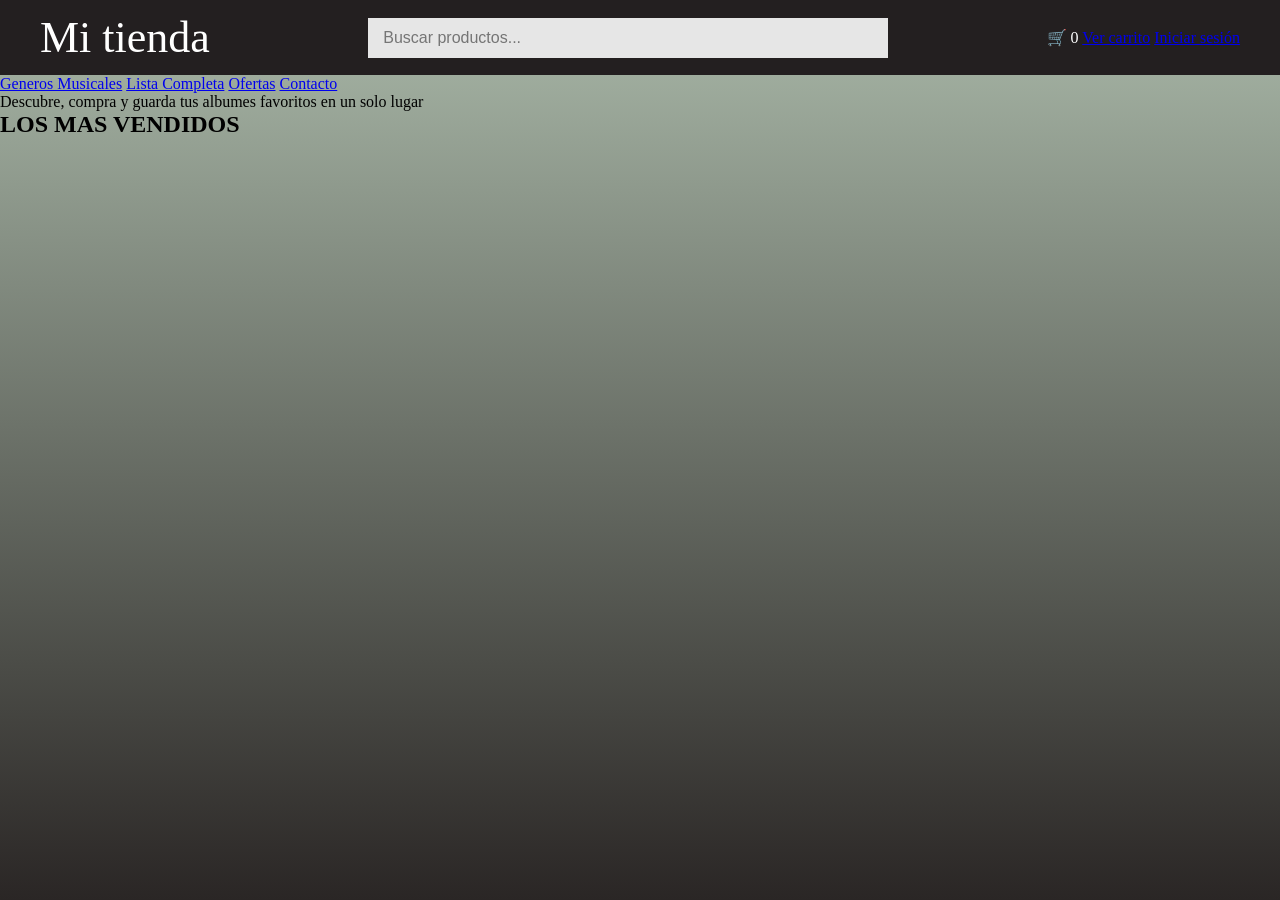
<file: index.html>
<!DOCTYPE html>
<html lang="es">
<head>
    <meta charset="UTF-8">
    <meta name="viewport" content="width=device-width, initial-scale=1.0">
    <title>Tienda Online</title>
    <link rel="stylesheet" href="css/styles.css">
</head>
<body>
    <header class="encabezado">
        <h1 class="logo">Mi tienda</h1>
        <input type="text" placeholder="Buscar productos..." class="buscador">
        <div class="carrito">
            <span class="icono-carrito">🛒</span>
            <span class="contador-carrito">0</span>
        <a href="carrito.html" class="enlace-carrito">Ver carrito</a>
        <a href="#" class="enlace-login">Iniciar sesión</a>
        </div>
    </header>
    <nav class="navegacion">
        <a href="#">Generos Musicales</a>
        <a href="#">Lista Completa</a>
        <a href="#">Ofertas</a>
        <a href="#">Contacto</a>
    </nav>
    <main class="contenido">
        <p class="titulo-principal">Descubre, compra y guarda tus albumes favoritos en un solo lugar</p>
    <h2 class="titulo-seccion">LOS MAS VENDIDOS</h2>

    </body>
</html>
</file>
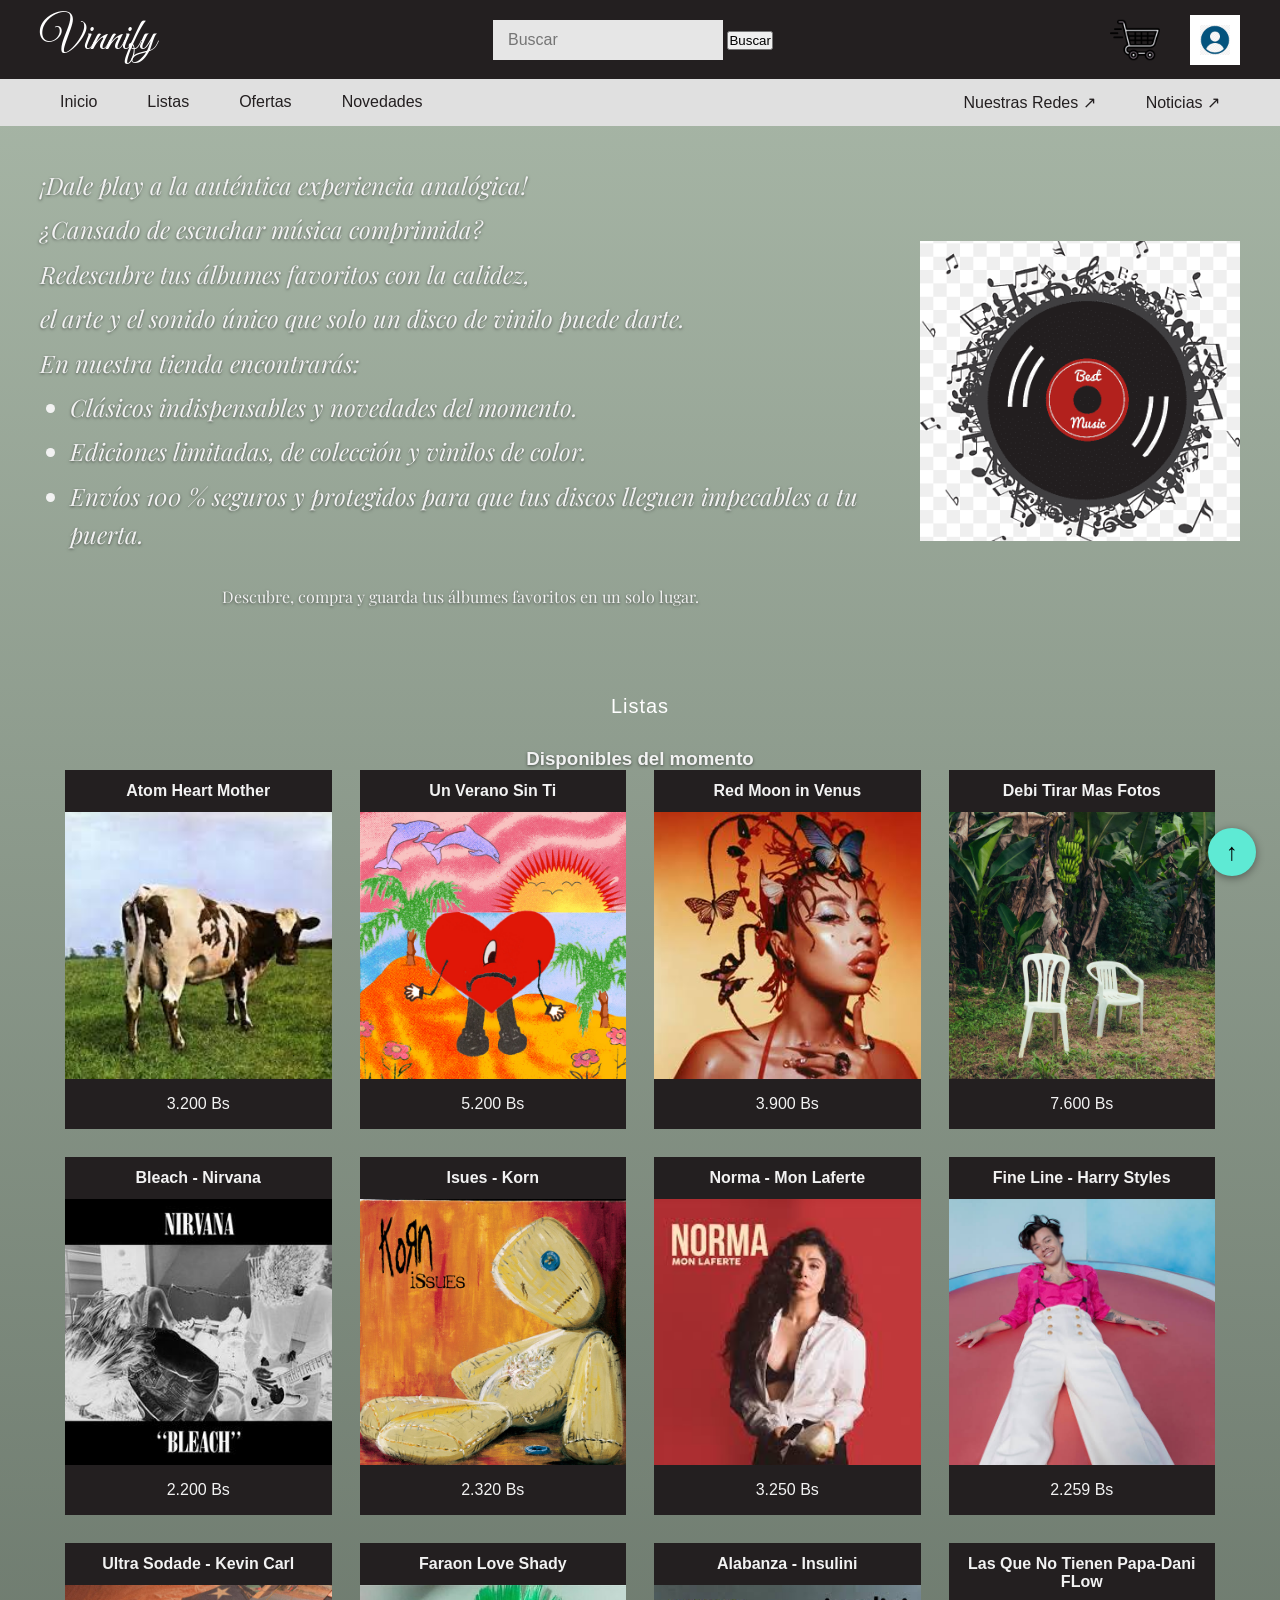
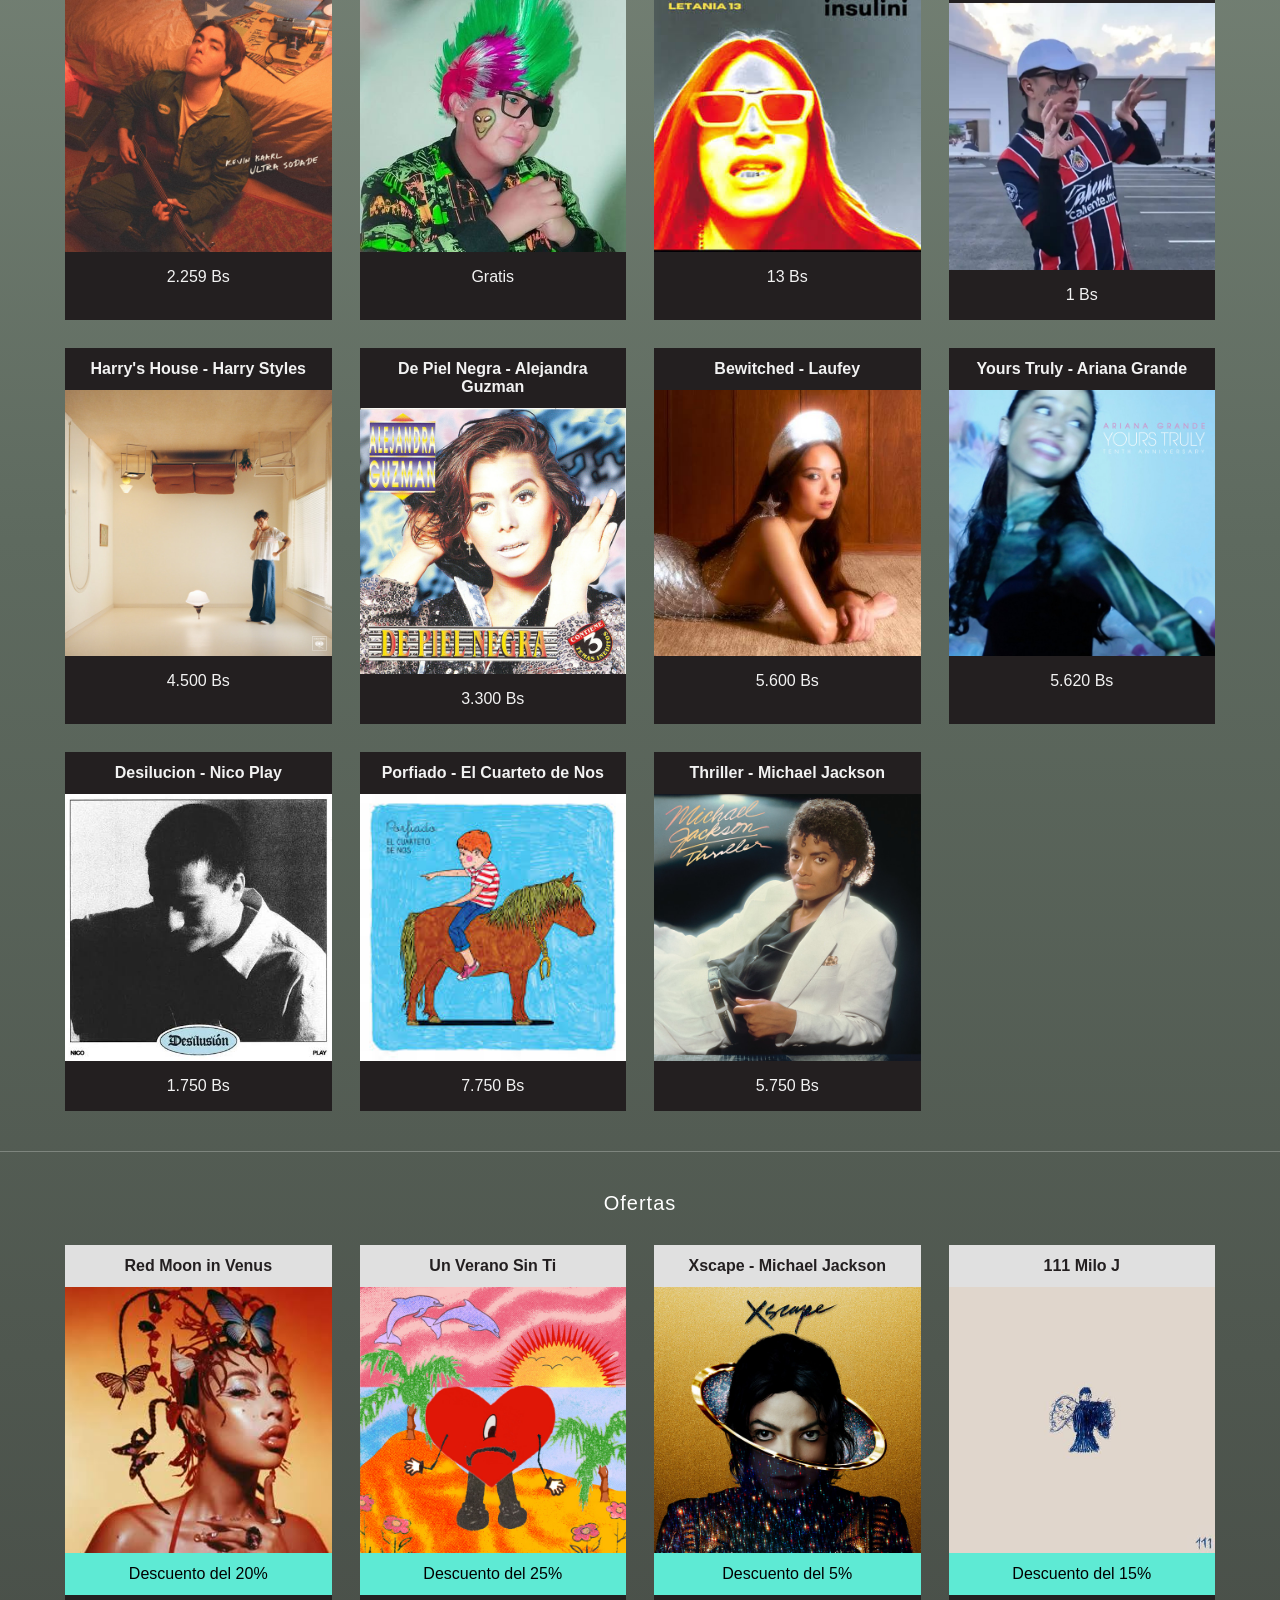
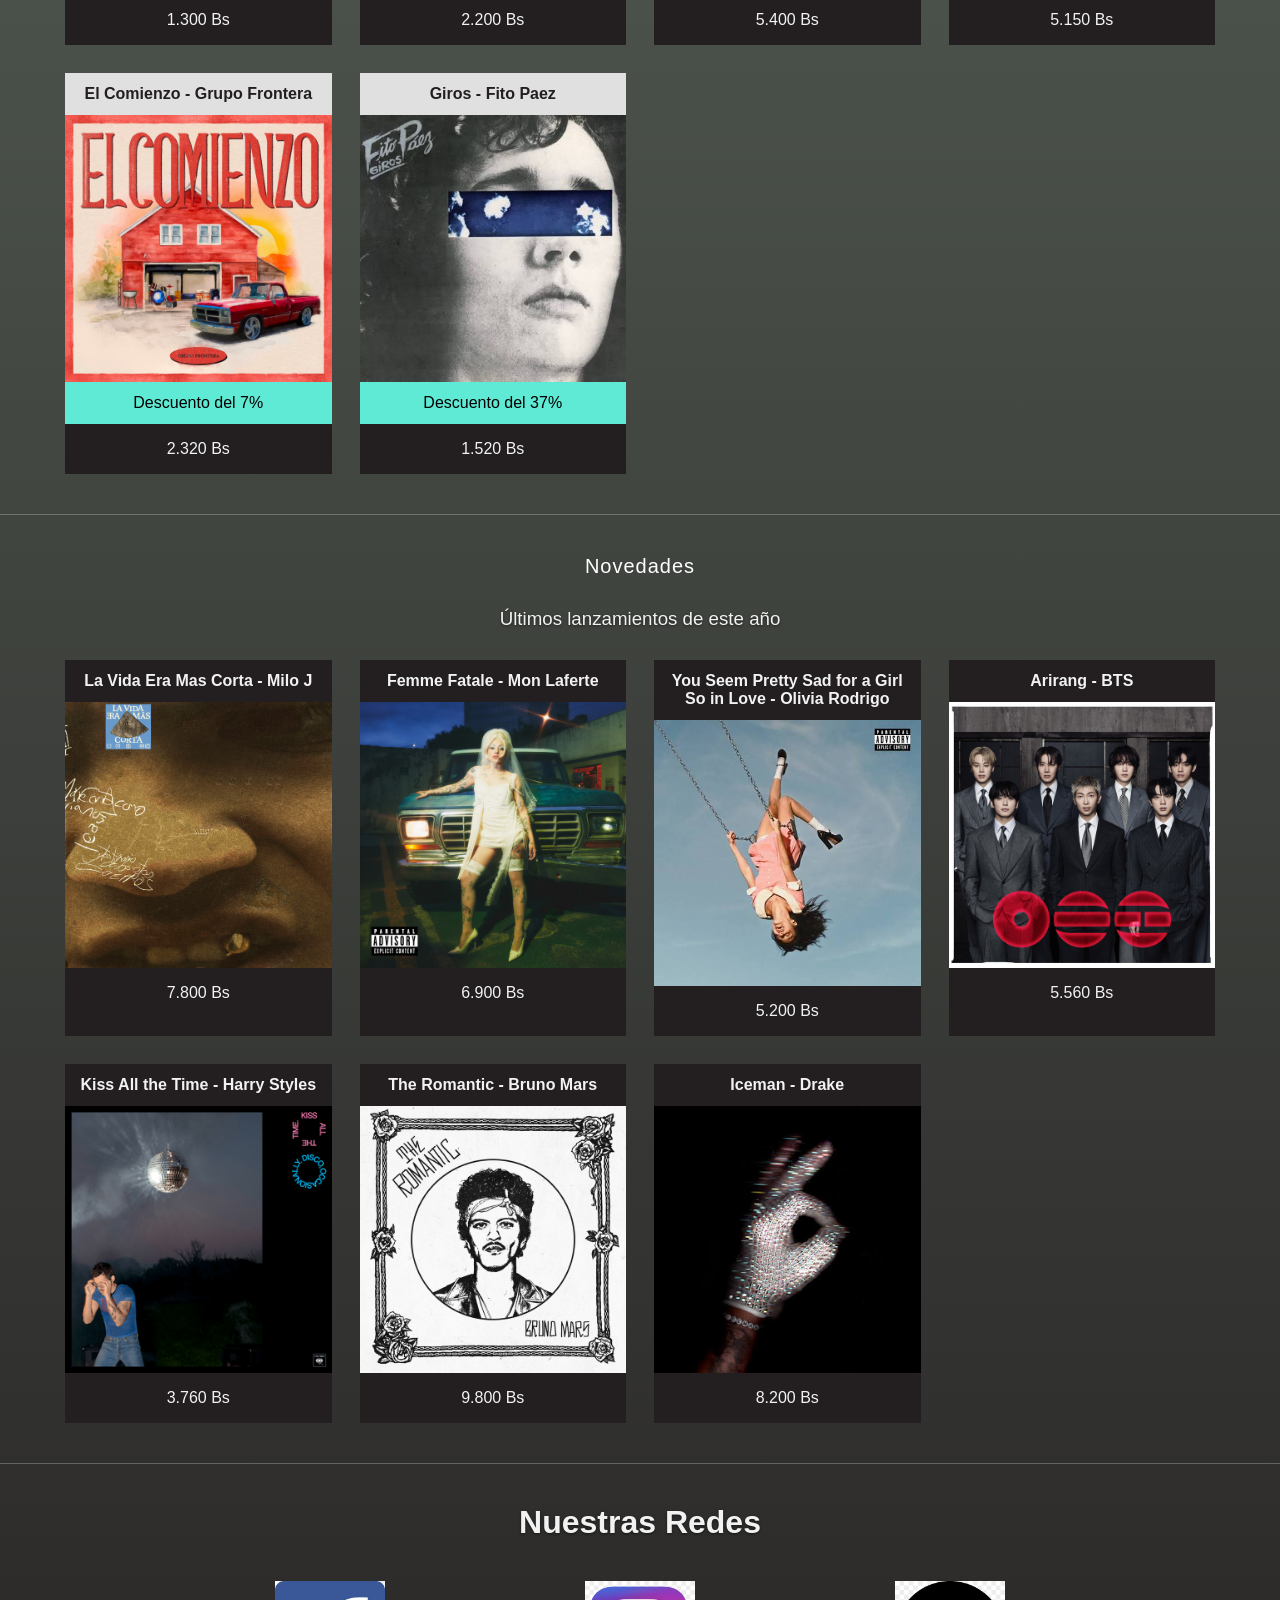
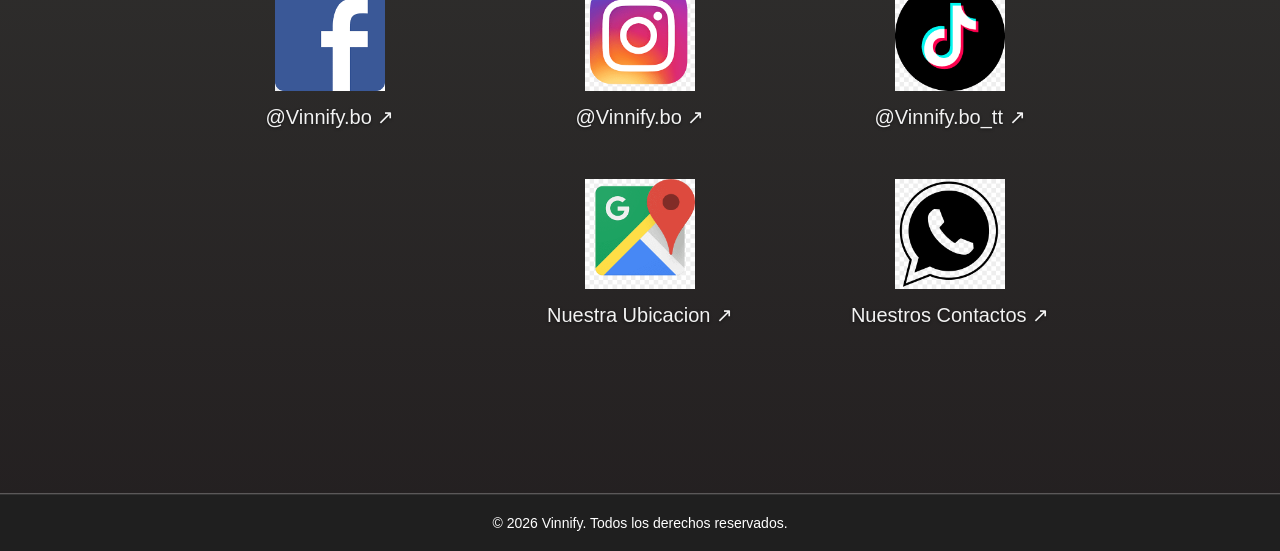
<file: ProyectoFinal-main/index.html>
<!DOCTYPE html>
<html lang="es">
<head>
  <meta charset="UTF-8">
  <meta name="viewport" content="width=device-width, initial-scale=1.0">
  <title>Vinnify.bo</title>
  <link href="https://fonts.googleapis.com/css2?family=Great+Vibes&display=swap" rel="stylesheet">
  <link rel="stylesheet" href="css/styles.css">
</head>
<body>

  <header class="encabezado" id="inicio">
    <h1 class="logo">
      <a href="#inicio">Vinnify</a>
    </h1>
   <form class="buscador-form" id="form-buscar">
  <input class="buscador" id="buscador" type="text" placeholder="Buscar" autocomplete="off">
  <button type="submit" class="btn-buscar">Buscar</button>
</form>
    <div class="acciones">
      <a href="carrito-perfil/carrito.html">
        <img class="icono-carrito" src="imag/carrito.png" alt="Carrito">
      </a>
      <a href="carrito-perfil/perfil.html" class="boton-perfil">
        <img class="icono-perfil" src="imag/perfil.png" alt="Perfil">
      </a>
    </div>
  </header>

  <nav class="menu">
    <div class="menu-izq">
      <a href="#inicio">Inicio</a>
      <a href="#listas">Listas</a>
      <a href="#ofertas">Ofertas</a>
      <a href="#novedades">Novedades</a>
    </div>
    <div class="menu-der">
      <a href="#redes">Nuestras Redes ↗</a>
      <a href="https://www.lahiguera.net/musicalia/novedades.php" target="_blank" rel="noopener noreferrer">Noticias ↗</a>
    </div>
  </nav>

  <!-- BIENVENIDA -->
  <div class="seccion">
    <main class="principal">

      <section class="texto">
        <p>¡Dale play a la auténtica experiencia analógica!</p>
        <p>¿Cansado de escuchar música comprimida?</p>
        <p>Redescubre tus álbumes favoritos con la calidez,</p>
        <p>el arte y el sonido único que solo un disco de vinilo puede darte.</p>
        <p>En nuestra tienda encontrarás:</p>
        <ul>
          <li>Clásicos indispensables y novedades del momento.</li>
          <li>Ediciones limitadas, de colección y vinilos de color.</li>
          <li>Envíos 100 % seguros y protegidos para que tus discos lleguen impecables a tu puerta.</li>
        </ul>
        <p class="frase-final">Descubre, compra y guarda tus álbumes favoritos en un solo lugar.</p>
      </section>

      <img class="imagen-vinilo" src="imag/logomenu.png" alt="Disco de vinilo">

    </main>
  </div>

  <!-- LISTAS -->
  <section class="seccion pagina-contenido" id="listas">
    <h2 class="titulo-pagina">Listas</h2>
    <h3>Disponibles del momento</h3>

    <div class="catalogo-vinilos">

      <article class="tarjeta-vinilo">
        <h3 class="titulo-album">Atom Heart Mother</h3>
        <a href="carrito-perfil/carrito.html#atom-heart-mother">
          <img src="albums/atom-heart-mother.jpg" alt="Atom Heart Mother - Pink Floyd">
        </a>
        <a href="carrito-perfil/carrito.html#atom-heart-mother" class="btn-adquirir">3.200 Bs</a>
      </article>

      <article class="tarjeta-vinilo">
        <h3 class="titulo-album">Un Verano Sin Ti</h3>
        <a href="carrito-perfil/carrito.html#un-verano-sin-ti">
          <img src="albums/un-verano-sin-ti.jpg" alt="Un Verano Sin Ti - Bad Bunny">
        </a>
        <a href="carrito-perfil/carrito.html#un-verano-sin-ti" class="btn-adquirir">5.200 Bs</a>
      </article>

      <article class="tarjeta-vinilo">
        <h3 class="titulo-album">Red Moon in Venus</h3>
        <a href="carrito-perfil/carrito.html#red-moon-in-venus">
          <img src="albums/red moon in venus.jpg" alt="Red Moon in Venus - Kali Uchis">
        </a>
        <a href="carrito-perfil/carrito.html#red-moon-in-venus" class="btn-adquirir">3.900 Bs</a>
      </article>

      <article class="tarjeta-vinilo">
        <h3 class="titulo-album">Debi Tirar Mas Fotos</h3>
        <a href="carrito-perfil/carrito.html#debi-tirar-mas-fotos">
          <img src="albums/debi-tirar-mas-fotos.jpg" alt="Debí Tirar Más Fotos - Bad Bunny">
        </a>
        <a href="carrito-perfil/carrito.html#debi-tirar-mas-fotos" class="btn-adquirir">7.600 Bs</a>
      </article>

      <article class="tarjeta-vinilo">
        <h3 class="titulo-album">Bleach - Nirvana</h3>
        <a href="carrito-perfil/carrito.html#bleach-Nirvana">
          <img src="albums/Bleach.jpg" alt="bleach - Nirvana">
        </a>
        <a href="carrito-perfil/carrito.html#bleach-Nirvana" class="btn-adquirir">2.200 Bs</a>
      </article>

      <article class="tarjeta-vinilo">
        <h3 class="titulo-album">Isues - Korn</h3>
        <a href="carrito-perfil/carrito.html#isues-korn">
          <img src="albums/issues.jpg" alt="Isues - Korn">
        </a>
        <a href="carrito-perfil/carrito.html#isues-korn" class="btn-adquirir">2.320 Bs</a>
      </article>

      <article class="tarjeta-vinilo">
        <h3 class="titulo-album">Norma - Mon Laferte</h3>
        <a href="carrito-perfil/carrito.html#norma-mon-laferte">
          <img src="albums/norma.jpg" alt="Norma - Mon Laferte">
        </a>
        <a href="carrito-perfil/carrito.html#norma-mon-laferte" class="btn-adquirir">3.250 Bs</a>
      </article>

       <article class="tarjeta-vinilo">
        <h3 class="titulo-album">Fine Line - Harry Styles</h3>
        <a href="carrito-perfil/carrito.html#fine-line-harry-styles">
          <img src="albums/fine-line.jpg" alt="Fine Line - Harry Styles">
        </a>
        <a href="carrito-perfil/carrito.html#fine-line-harry-styles" class="btn-adquirir">2.259 Bs</a>
      </article>

      <article class="tarjeta-vinilo">
        <h3 class="titulo-album">Ultra Sodade - Kevin Carl</h3>
        <a href="carrito-perfil/carrito.html#ultra-sodade-kevin-carl">
          <img src="albums/ultra-sodade.jpg" alt="Ultra Sodade - Kevin Carl">
        </a>
        <a href="carrito-perfil/carrito.html#ultra-sodade-kevin-carl" class="btn-adquirir">2.259 Bs</a>
      </article>

      <article class="tarjeta-vinilo">
        <h3 class="titulo-album">Faraon Love Shady</h3>
        <a href="carrito-perfil/carrito.html#faraon-love-shady">
          <img src="albums/faraon.jpg" alt="Faraon Love Shady">
        </a>
        <a href="carrito-perfil/carrito.html#faraon-love-shady" class="btn-adquirir">Gratis </a>
      </article>

        <article class="tarjeta-vinilo">
        <h3 class="titulo-album">Alabanza - Insulini</h3>
        <a href="carrito-perfil/carrito.html#alabanza-insulini">
          <img src="albums/insulini.jpg" alt="Alabanza - Insulini">
        </a>
        <a href="carrito-perfil/carrito.html#alabanza-insulini" class="btn-adquirir">13 Bs</a>
      </article>

        <article class="tarjeta-vinilo">
        <h3 class="titulo-album">Las Que No Tienen Papa-Dani FLow</h3>
        <a href="carrito-perfil/carrito.html#dani">
          <img src="albums/dani.jpg.jpeg" alt="Dani Flow">
        </a>
        <a href="carrito-perfil/carrito.html#dani" class="btn-adquirir">1 Bs</a>
      </article>

       <article class="tarjeta-vinilo">
        <h3 class="titulo-album">Harry's House - Harry Styles</h3>
        <a href="carrito-perfil/carrito.html#harryhouse">
          <img src="albums/Harry´s House.jpg" alt="Harry's House">
        </a>
        <a href="carrito-perfil/carrito.html#harryhouse" class="btn-adquirir">4.500 Bs</a>
      </article>

        <article class="tarjeta-vinilo">
        <h3 class="titulo-album">De Piel Negra - Alejandra Guzman</h3>
        <a href="carrito-perfil/carrito.html#depielnegra">
          <img src="albums/de-piel-negra.jpg" alt="De Piel Negra - Alejandra Guzman">
        </a>
        <a href="carrito-perfil/carrito.html#depielnegra" class="btn-adquirir">3.300 Bs</a>
      </article>

       <article class="tarjeta-vinilo">
        <h3 class="titulo-album">Bewitched - Laufey</h3>
        <a href="carrito-perfil/carrito.html#bewitched">
          <img src="albums/bewitched.jpg" alt="Bewitched - Laufey">
        </a>
        <a href="carrito-perfil/carrito.html#bewitched" class="btn-adquirir">5.600 Bs</a>
      </article>

       <article class="tarjeta-vinilo">
        <h3 class="titulo-album">Yours Truly - Ariana Grande </h3>
        <a href="carrito-perfil/carrito.html#yourstruly">
          <img src="albums/yours-truly.jpg" alt="Yours Truly - Ariana Grande">
        </a>
        <a href="carrito-perfil/carrito.html#yourstruly" class="btn-adquirir">5.620 Bs</a>
      </article>

       <article class="tarjeta-vinilo">
        <h3 class="titulo-album">Desilucion - Nico Play</h3>
        <a href="carrito-perfil/carrito.html#desilucion">
          <img src="albums/desilucion.jpg" alt="Desilucion - Nico Play">
        </a>
        <a href="carrito-perfil/carrito.html#desilucion" class="btn-adquirir">1.750 Bs</a>
      </article>

      <article class="tarjeta-vinilo">
        <h3 class="titulo-album">Porfiado - El Cuarteto de Nos</h3>
        <a href="carrito-perfil/carrito.html#porfiado">
          <img src="albums/porfiado.jpg" alt="Porfiado - El Cuarteto de Nos">
        </a>
        <a href="carrito-perfil/carrito.html#porfiado" class="btn-adquirir">7.750 Bs</a>
      </article>

      <article class="tarjeta-vinilo">
        <h3 class="titulo-album">Thriller - Michael Jackson</h3>
        <a href="carrito-perfil/carrito.html#thriller">
          <img src="albums/thriller.jpg" alt="Thriller - Michael Jackson">
        </a>
        <a href="carrito-perfil/carrito.html#thriller" class="btn-adquirir">5.750 Bs</a>
      </article>

    </div>
  </section>

  <!-- OFERTAS -->
  <section class="seccion pagina-contenido" id="ofertas">
    <h2 class="titulo-pagina">Ofertas</h2>

    <div class="catalogo-vinilos">

      <article class="tarjeta-vinilo">
        <h3 class="titulo-album">Red Moon in Venus</h3>
        <a href="carrito-perfil/carrito.html#red-moon-in-venus-oferta">
          <img src="albums/red moon in venus.jpg" alt="Red Moon in Venus - Kali Uchis">
        </a>
        <p class="descuento">Descuento del 20%</p>
        <a href="carrito-perfil/carrito.html#red-moon-in-venus-oferta" class="btn-adquirir">1.300 Bs</a>
      </article>

      <article class="tarjeta-vinilo">
        <h3 class="titulo-album">Un Verano Sin Ti</h3>
        <a href="carrito-perfil/carrito.html#un-verano-sin-ti-oferta">
          <img src="albums/un-verano-sin-ti.jpg" alt="Un Verano Sin Ti - Bad Bunny">
        </a>
        <p class="descuento">Descuento del 25%</p>
        <a href="carrito-perfil/carrito.html#un-verano-sin-ti-oferta" class="btn-adquirir">2.200 Bs</a>
      </article>

       <article class="tarjeta-vinilo">
        <h3 class="titulo-album">Xscape - Michael Jackson</h3>
        <a href="carrito-perfil/carrito.html#xscape">
          <img src="albums/xscape.jpg" alt="Xscape - Michael Jackson">
        </a>
        <p class="descuento">Descuento del 5%</p>
        <a href="carrito-perfil/carrito.html#xscape" class="btn-adquirir">5.400 Bs</a>
      </article>
      
       <article class="tarjeta-vinilo">
        <h3 class="titulo-album">111 Milo J</h3>
        <a href="carrito-perfil/carrito.html#111">
          <img src="albums/111.jpg" alt="111 - Milo J">
        </a>
        <p class="descuento">Descuento del 15%</p>
        <a href="carrito-perfil/carrito.html#111" class="btn-adquirir">5.150 Bs</a>
      </article>

       <article class="tarjeta-vinilo">
        <h3 class="titulo-album">El Comienzo - Grupo Frontera</h3>
        <a href="carrito-perfil/carrito.html#elcomienzo">
          <img src="albums/el-comienzo.jpg" alt="El Comienzo - Grupo Frontera">
        </a>
        <p class="descuento">Descuento del 7%</p>
        <a href="carrito-perfil/carrito.html#elcomienzo" class="btn-adquirir">2.320 Bs</a>
      </article>

       <article class="tarjeta-vinilo">
        <h3 class="titulo-album">Giros - Fito Paez</h3>
        <a href="carrito-perfil/carrito.html#giros">
          <img src="albums/giros.jpg" alt="Giros - Fito Paez">
        </a>
        <p class="descuento">Descuento del 37%</p>
        <a href="carrito-perfil/carrito.html#giros" class="btn-adquirir">1.520 Bs</a>
      </article>

    </div>
  </section>

  <!-- NOVEDADES -->
  <section class="seccion pagina-contenido" id="novedades">
    <h2 class="titulo-pagina">Novedades</h2>
    <h3>Últimos lanzamientos de este año</h3>

    <div class="catalogo-vinilos">

      <article class="tarjeta-vinilo">
        <h3 class="titulo-album">La Vida Era Mas Corta - Milo J</h3>
        <a href="carrito-perfil/carrito.html#miloj">
          <img src="albums/La-vida-era-mas-corta.jpg" alt="La Vida Era Mas Corta - Milo J">
        </a>
        <a href="carrito-perfil/carrito.html#miloj" class="btn-adquirir">7.800 Bs</a>
      </article>

      <article class="tarjeta-vinilo">
        <h3 class="titulo-album">Femme Fatale - Mon Laferte</h3>
        <a href="carrito-perfil/carrito.html#feme-fatale">
          <img src="albums/femme-fatale.jpg" alt="Femme Fatale - Mon Laferte">
        </a>
        <a href="carrito-perfil/carrito.html#feme-fatale" class="btn-adquirir">6.900 Bs</a>
      </article>

      <article class="tarjeta-vinilo">
        <h3 class="titulo-album">You Seem Pretty Sad for a Girl So in Love - Olivia Rodrigo</h3>
        <a href="carrito-perfil/carrito.html#oliviaR">
          <img src="albums/you seem pretty.jpg" alt="You Seem Pretty Sad for a Girl So in Love - Olivia Rodrigo">
        </a>
        <a href="carrito-perfil/carrito.html#oliviaR" class="btn-adquirir">5.200 Bs</a>
      </article>

      <article class="tarjeta-vinilo">
        <h3 class="titulo-album">Arirang - BTS</h3>
        <a href="carrito-perfil/carrito.html#arirang">
          <img src="albums/arirang.jpg" alt="Arirang - BTS">
        </a>
        <a href="carrito-perfil/carrito.html#arirang" class="btn-adquirir">5.560 Bs</a>
      </article>

      <article class="tarjeta-vinilo">
        <h3 class="titulo-album">Kiss All the Time - Harry Styles</h3>
        <a href="carrito-perfil/carrito.html#kissall">
          <img src="albums/kiss-all-the-time.jpg" alt="Kiss All the Time - Harry Styles">
        </a>
        <a href="carrito-perfil/carrito.html#kissall" class="btn-adquirir">3.760 Bs</a>
      </article>

      <article class="tarjeta-vinilo">
        <h3 class="titulo-album">The Romantic - Bruno Mars</h3>
        <a href="carrito-perfil/carrito.html#theromantic">
          <img src="albums/the-romantic.jpg" alt="The Romantic - Bruno Mars">
        </a>
        <a href="carrito-perfil/carrito.html#theromantic" class="btn-adquirir">9.800 Bs</a>
      </article>

       <article class="tarjeta-vinilo">
        <h3 class="titulo-album">Iceman - Drake</h3>
        <a href="carrito-perfil/carrito.html#iceman">
          <img src="albums/iceman.jpg" alt="Iceman - Drake">
        </a>
        <a href="carrito-perfil/carrito.html#iceman" class="btn-adquirir">8.200 Bs</a>
      </article>

    </div>
  </section>

  <!-- NUESTRAS REDES -->
  <section class="seccion pagina-contenido" id="redes">
    <h2 class="titulo-pagina">Nuestras Redes</h2>

    <div class="redes-lista">

      <a class="red" href="https://www.facebook.com/jairo.terrazaslopez.3" target="_blank" rel="noopener noreferrer">
        <img src="imag/logofacebook.png" alt="Facebook">
        <span>@Vinnify.bo ↗</span>
      </a>

      <a class="red" href="https://www.instagram.com/vinnify.bo/" target="_blank" rel="noopener noreferrer">
        <img src="imag/logoinstagram.png" alt="Instagram">
        <span>@Vinnify.bo ↗</span>
      </a>

      <a class="red" href="https://www.tiktok.com/@vinnify.bo" target="_blank" rel="noopener noreferrer">
        <img src="imag/logotiktok.png" alt="TikTok">
        <span>@Vinnify.bo_tt ↗</span>
      </a>

      <a class="red" href="https://maps.app.goo.gl/Rb78LyDTRFEaDX7P7" target="_blank" rel="noopener noreferrer">
        <img src="imag/logogooglemaps.png" alt="Ubicación">
        <span>Nuestra Ubicacion ↗</span>
      </a>

      <a class="red" href="https://wa.me/qr/DS5F4EABQIYEK1?s=v" target="_blank" rel="noopener noreferrer">
        <img src="imag/logowhatsapp.png" alt="Whatsapp">
        <span>Nuestros Contactos ↗</span>
      </a>

    </div>
  </section>

  <!-- Copyright -->
  <footer>
    <p>&copy; 2026 Vinnify. Todos los derechos reservados.</p>
  </footer>

  <!-- Botón flotante para volver al inicio -->
  <a href="#inicio" class="subir" aria-label="Volver arriba">↑</a>
</body>
</html>
</file>
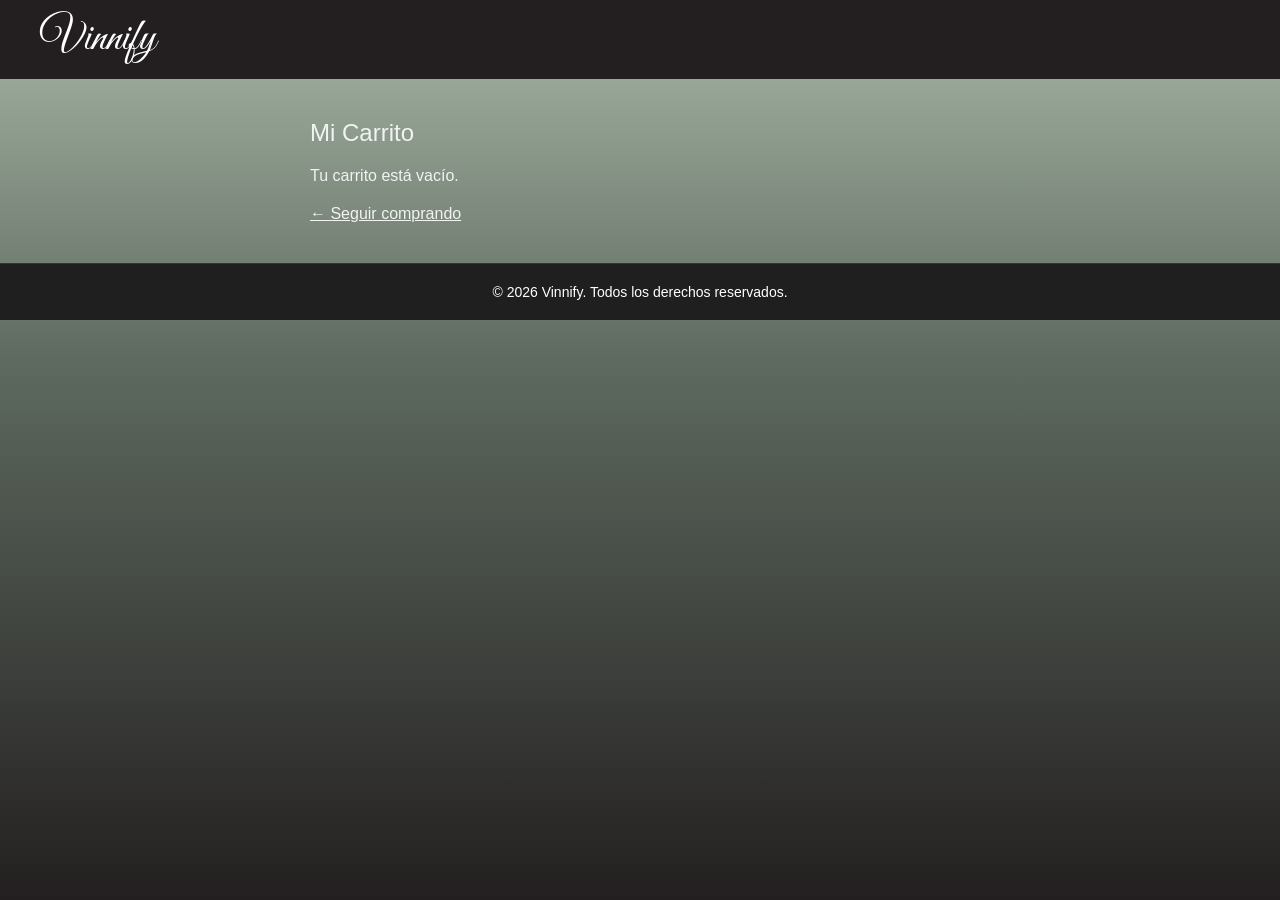
<file: ProyectoFinal-main/carrito-perfil/carrito.html>
<!DOCTYPE html>
<html lang="es">
<head>
  <meta charset="UTF-8">
  <meta name="viewport" content="width=device-width, initial-scale=1.0">
  <title>Carrito - Vinnify</title>
  <link href="https://fonts.googleapis.com/css2?family=Great+Vibes&display=swap" rel="stylesheet">
  <link rel="stylesheet" href="../css/styles.css">
</head>
<body>

  <header class="encabezado">
    <h1 class="logo">
      <a href="../index.html">Vinnify</a>
    </h1>
  </header>

  <main class="carrito">
    <h2 class="carrito-titulo">Mi Carrito</h2>

    <!-- Se oculta solo cuando se elige un álbum -->
    <p class="carrito-vacio">Tu carrito está vacío.</p>

    <!-- Cada álbum: el id debe ser igual al que va después del # en index.html -->

    <!-- ===== LISTAS ===== -->

    <article class="item-carrito" id="atom-heart-mother">
      <img src="../albums/atom-heart-mother.jpg" alt="Atom Heart Mother">
      <h3>Atom Heart Mother</h3>
      <span>3.200 Bs</span>
      <a href="perfil.html#biblioteca" class="btn-adquirir">Adquirir</a>
    </article>

    <article class="item-carrito" id="un-verano-sin-ti">
      <img src="../albums/un-verano-sin-ti.jpg" alt="Un Verano Sin Ti">
      <h3>Un Verano Sin Ti</h3>
      <span>5.200 Bs</span>
      <a href="perfil.html#biblioteca" class="btn-adquirir">Adquirir</a>
    </article>

    <article class="item-carrito" id="red-moon-in-venus">
      <img src="../albums/red moon in venus.jpg" alt="Red Moon in Venus">
      <h3>Red Moon in Venus</h3>
      <span>3.900 Bs</span>
      <a href="perfil.html#biblioteca" class="btn-adquirir">Adquirir</a>
    </article>

    <article class="item-carrito" id="debi-tirar-mas-fotos">
      <img src="../albums/debi-tirar-mas-fotos.jpg" alt="Debi Tirar Mas Fotos">
      <h3>Debi Tirar Mas Fotos</h3>
      <span>7.600 Bs</span>
      <a href="perfil.html#biblioteca" class="btn-adquirir">Adquirir</a>
    </article>

    <article class="item-carrito" id="bleach-Nirvana">
      <img src="../albums/Bleach.jpg" alt="Bleach - Nirvana">
      <h3>Bleach - Nirvana</h3>
      <span>2.200 Bs</span>
      <a href="perfil.html#biblioteca" class="btn-adquirir">Adquirir</a>
    </article>

    <article class="item-carrito" id="isues-korn">
      <img src="../albums/issues.jpg" alt="Isues - Korn">
      <h3>Isues - Korn</h3>
      <span>2.320 Bs</span>
      <a href="perfil.html#biblioteca" class="btn-adquirir">Adquirir</a>
    </article>

    <article class="item-carrito" id="norma-mon-laferte">
      <img src="../albums/norma.jpg" alt="Norma - Mon Laferte">
      <h3>Norma - Mon Laferte</h3>
      <span>3.250 Bs</span>
      <a href="perfil.html#biblioteca" class="btn-adquirir">Adquirir</a>
    </article>

    <article class="item-carrito" id="fine-line-harry-styles">
      <img src="../albums/fine-line.jpg" alt="Fine Line - Harry Styles">
      <h3>Fine Line - Harry Styles</h3>
      <span>2.259 Bs</span>
      <a href="perfil.html#biblioteca" class="btn-adquirir">Adquirir</a>
    </article>

    <article class="item-carrito" id="ultra-sodade-kevin-carl">
      <img src="../albums/ultra-sodade.jpg" alt="Ultra Sodade - Kevin Carl">
      <h3>Ultra Sodade - Kevin Carl</h3>
      <span>2.259 Bs</span>
      <a href="perfil.html#biblioteca" class="btn-adquirir">Adquirir</a>
    </article>

    <article class="item-carrito" id="faraon-love-shady">
      <img src="../albums/faraon.jpg" alt="Faraon Love Shady">
      <h3>Faraon Love Shady</h3>
      <span>Gratis</span>
      <a href="perfil.html#biblioteca" class="btn-adquirir">Adquirir</a>
    </article>

    <article class="item-carrito" id="alabanza-insulini">
      <img src="../albums/insulini.jpg" alt="Alabanza - Insulini">
      <h3>Alabanza - Insulini</h3>
      <span>13 Bs</span>
      <a href="perfil.html#biblioteca" class="btn-adquirir">Adquirir</a>
    </article>

    <article class="item-carrito" id="dani">
      <img src="../albums/dani.jpg.jpeg" alt="Las Que No Tienen Papa - Dani Flow">
      <h3>Las Que No Tienen Papa-Dani FLow</h3>
      <span>1 Bs</span>
      <a href="perfil.html#biblioteca" class="btn-adquirir">Adquirir</a>
    </article>

    <article class="item-carrito" id="harryhouse">
      <img src="../albums/Harry´s House.jpg" alt="Harry's House - Harry Styles">
      <h3>Harry's House - Harry Styles</h3>
      <span>4.500 Bs</span>
      <a href="perfil.html#biblioteca" class="btn-adquirir">Adquirir</a>
    </article>

    <article class="item-carrito" id="depielnegra">
      <img src="../albums/de-piel-negra.jpg" alt="De Piel Negra - Alejandra Guzman">
      <h3>De Piel Negra - Alejandra Guzman</h3>
      <span>3.300 Bs</span>
      <a href="perfil.html#biblioteca" class="btn-adquirir">Adquirir</a>
    </article>

    <article class="item-carrito" id="bewitched">
      <img src="../albums/bewitched.jpg" alt="Bewitched - Laufey">
      <h3>Bewitched - Laufey</h3>
      <span>5.600 Bs</span>
      <a href="perfil.html#biblioteca" class="btn-adquirir">Adquirir</a>
    </article>

    <article class="item-carrito" id="yourstruly">
      <img src="../albums/yours-truly.jpg" alt="Yours Truly - Ariana Grande">
      <h3>Yours Truly - Ariana Grande</h3>
      <span>5.620 Bs</span>
      <a href="perfil.html#biblioteca" class="btn-adquirir">Adquirir</a>
    </article>

    <article class="item-carrito" id="desilucion">
      <img src="../albums/desilucion.jpg" alt="Desilucion - Nico Play">
      <h3>Desilucion - Nico Play</h3>
      <span>1.750 Bs</span>
      <a href="perfil.html#biblioteca" class="btn-adquirir">Adquirir</a>
    </article>

    <article class="item-carrito" id="porfiado">
      <img src="../albums/porfiado.jpg" alt="Porfiado - El Cuarteto de Nos">
      <h3>Porfiado - El Cuarteto de Nos</h3>
      <span>7.750 Bs</span>
      <a href="perfil.html#biblioteca" class="btn-adquirir">Adquirir</a>
    </article>

    <article class="item-carrito" id="thriller">
      <img src="../albums/thriller.jpg" alt="Thriller - Michael Jackson">
      <h3>Thriller - Michael Jackson</h3>
      <span>5.750 Bs</span>
      <a href="perfil.html#biblioteca" class="btn-adquirir">Adquirir</a>
    </article>

    <!-- ===== OFERTAS (precio con descuento) ===== -->

    <article class="item-carrito" id="red-moon-in-venus-oferta">
      <img src="../albums/red moon in venus.jpg" alt="Red Moon in Venus">
      <h3>Red Moon in Venus (-20%)</h3>
      <span>1.300 Bs</span>
      <a href="perfil.html#biblioteca" class="btn-adquirir">Adquirir</a>
    </article>

    <article class="item-carrito" id="un-verano-sin-ti-oferta">
      <img src="../albums/un-verano-sin-ti.jpg" alt="Un Verano Sin Ti">
      <h3>Un Verano Sin Ti (-25%)</h3>
      <span>2.200 Bs</span>
      <a href="perfil.html#biblioteca" class="btn-adquirir">Adquirir</a>
    </article>

    <article class="item-carrito" id="xscape">
      <img src="../albums/xscape.jpg" alt="Xscape - Michael Jackson">
      <h3>Xscape - Michael Jackson (-5%)</h3>
      <span>5.400 Bs</span>
      <a href="perfil.html#biblioteca" class="btn-adquirir">Adquirir</a>
    </article>

    <article class="item-carrito" id="111">
      <img src="../albums/111.jpg" alt="111 - Milo J">
      <h3>111 - Milo J (-15%)</h3>
      <span>5.150 Bs</span>
      <a href="perfil.html#biblioteca" class="btn-adquirir">Adquirir</a>
    </article>

    <article class="item-carrito" id="elcomienzo">
      <img src="../albums/el-comienzo.jpg" alt="El Comienzo - Grupo Frontera">
      <h3>El Comienzo - Grupo Frontera (-7%)</h3>
      <span>2.320 Bs</span>
      <a href="perfil.html#biblioteca" class="btn-adquirir">Adquirir</a>
    </article>

    <article class="item-carrito" id="giros">
      <img src="../albums/giros.jpg" alt="Giros - Fito Paez">
      <h3>Giros - Fito Paez (-37%)</h3>
      <span>1.520 Bs</span>
      <a href="perfil.html#biblioteca" class="btn-adquirir">Adquirir</a>
    </article>

    <!-- ===== NOVEDADES ===== -->

    <article class="item-carrito" id="miloj">
      <img src="../albums/La-vida-era-mas-corta.jpg" alt="La Vida Era Mas Corta - Milo J">
      <h3>La Vida Era Mas Corta - Milo J</h3>
      <span>7.800 Bs</span>
      <a href="perfil.html#biblioteca" class="btn-adquirir">Adquirir</a>
    </article>

    <article class="item-carrito" id="feme-fatale">
      <img src="../albums/femme-fatale.jpg" alt="Femme Fatale - Mon Laferte">
      <h3>Femme Fatale - Mon Laferte</h3>
      <span>6.900 Bs</span>
      <a href="perfil.html#biblioteca" class="btn-adquirir">Adquirir</a>
    </article>

    <article class="item-carrito" id="oliviaR">
      <img src="../albums/you seem pretty.jpg" alt="You Seem Pretty Sad for a Girl So in Love - Olivia Rodrigo">
      <h3>You Seem Pretty Sad for a Girl So in Love - Olivia Rodrigo</h3>
      <span>5.200 Bs</span>
      <a href="perfil.html#biblioteca" class="btn-adquirir">Adquirir</a>
    </article>

    <article class="item-carrito" id="arirang">
      <img src="../albums/arirang.jpg" alt="Arirang - BTS">
      <h3>Arirang - BTS</h3>
      <span>5.560 Bs</span>
      <a href="perfil.html#biblioteca" class="btn-adquirir">Adquirir</a>
    </article>

    <article class="item-carrito" id="kissall">
      <img src="../albums/kiss-all-the-time.jpg" alt="Kiss All the Time - Harry Styles">
      <h3>Kiss All the Time - Harry Styles</h3>
      <span>3.760 Bs</span>
      <a href="perfil.html#biblioteca" class="btn-adquirir">Adquirir</a>
    </article>

    <article class="item-carrito" id="theromantic">
      <img src="../albums/the-romantic.jpg" alt="The Romantic - Bruno Mars">
      <h3>The Romantic - Bruno Mars</h3>
      <span>9.800 Bs</span>
      <a href="perfil.html#biblioteca" class="btn-adquirir">Adquirir</a>
    </article>

    <article class="item-carrito" id="iceman">
      <img src="../albums/iceman.jpg" alt="Iceman - Drake">
      <h3>Iceman - Drake</h3>
      <span>8.200 Bs</span>
      <a href="perfil.html#biblioteca" class="btn-adquirir">Adquirir</a>
    </article>

    <a href="../index.html#listas" class="carrito-volver">← Seguir comprando</a>
  </main>

  <footer>
    <p>&copy; 2026 Vinnify. Todos los derechos reservados.</p>
  </footer>

</body>
</html>
</file>
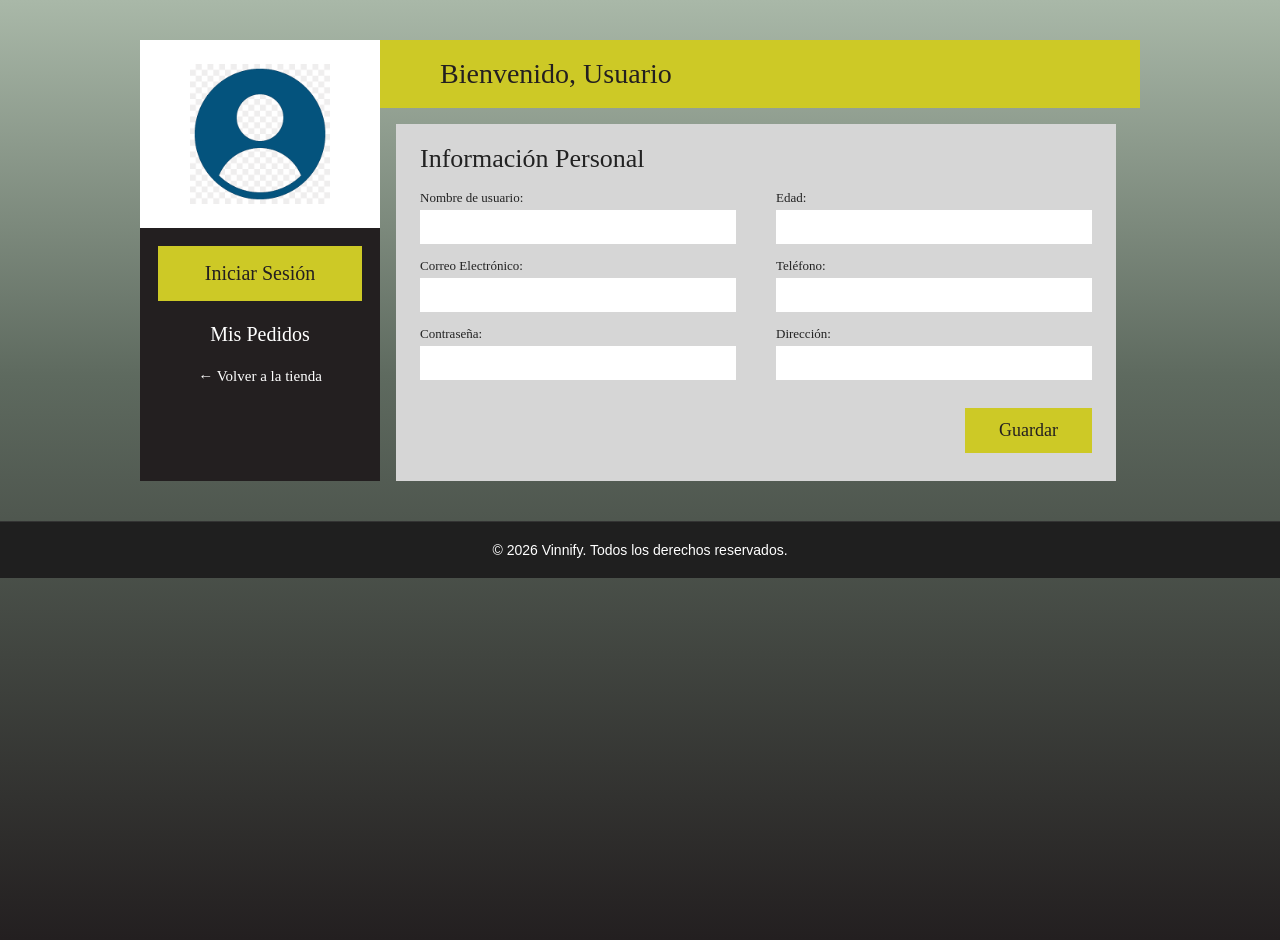
<file: ProyectoFinal-main/carrito-perfil/perfil.html>
<!DOCTYPE html>
<html lang="es">
<head>
  <meta charset="UTF-8">
  <meta name="viewport" content="width=device-width, initial-scale=1.0">
  <title>Mi Perfil - Vinnify</title>
  <link rel="stylesheet" href="../css/styles.css">
</head>
<body>

  <main class="perfil">

    <!-- Columna izquierda -->
    <aside class="perfil-lateral">
      <div class="perfil-foto">
        <img src="../imag/perfil.png" alt="Foto de perfil">
      </div>
      <div class="perfil-opciones">
        <a href="#informacion" class="perfil-iniciar">Iniciar Sesión</a>
        <a href="#biblioteca">Mis Pedidos</a>
        <a href="../index.html" class="perfil-chico">← Volver a la tienda</a>
      </div>
    </aside>

    <!-- Columna derecha: se ve un panel a la vez -->
    <section class="perfil-principal">

      <!-- panel de informacion -->
      <div class="panel panel-informacion" id="informacion">
        <h2 class="perfil-bienvenida">Bienvenido, Usuario</h2>

        <form class="perfil-formulario" action="#" method="post">
          <h3>Información Personal</h3>

          <div class="campos">
            <label>Nombre de usuario:
              <input type="text" name="usuario">
            </label>

            <label>Edad:
              <input type="number" name="edad" min="0">
            </label>

            <label>Correo Electrónico:
              <input type="email" name="correo">
            </label>

            <label>Teléfono:
              <input type="tel" name="telefono">
            </label>

            <label>Contraseña:
              <input type="password" name="contrasena">
            </label>

            <label>Dirección:
              <input type="text" name="direccion">
            </label>
          </div>

          <button type="submit" class="btn-guardar">Guardar</button>
        </form>
      </div>

      <!-- panel de mis pedidos -->
      <div class="panel panel-biblioteca" id="biblioteca">
        <h2 class="perfil-bienvenida">Mis Pedidos</h2>

        <div class="biblioteca-lista">

          <!-- album comprado -->
          <article class="pedido">
            <img src="../albums/atom-heart-mother.jpg" alt="Atom Heart Mother">
            <h3>Atom Heart Mother</h3>
            <p>Estado: Comprado</p>
            <p>Fecha: 23/11/2026</p>
          </article>

        </div>
      </div>

    </section>

  </main>

  <footer>
    <p>&copy; 2026 Vinnify. Todos los derechos reservados.</p>
  </footer>

</body>
</html>
</file>
<file: css/styles.css>
*{
    margin: 0;
    padding: 0;
    box-sizing: border-box;
}
body{
    front-family: Arial, Helvetica, sans-serif;
    min-height: 100vh;
    background-image: linear-gradient(to bottom, #A9B8A8, #2A2625 );
    background-attachment: fixed;
}
/*encabezado*/
.encabezado{
    display: flex;
    align-items: center;
    justify-content: space-between;
    gap: 30px;
    padding: 12px 40px;
    background-color: #231f20;
    color: white;
}
.logo{
    font-family: 'Great Vibes', cursive;
    font-size: 44px;
    font-weight: normal;
    white-space: nowrap;
}

.buscador{
    flex:1;
    max-width: 520px;
    height: 40px;
    padding: 0 15px;
    border: none;
    background-color: #e6e6e6;
    font-size: 16px;
}

.acciones{
    display: flex;
    gap: 40px;
}
.acciones a{
    color: white;
    text-decoration: none;
    font-size: 24px;
}

/*menu de navegacion*/
.menu{
    display: flex;
    gap: 20px;
    padding: 0 40px;
    background: #e0e0e0;
}
.menu a:hover{
    .contenido{
        padding: 20px 40px;
    }
}
</file>
<file: ProyectoFinal-main/css/styles.css>
@import url('https://fonts.googleapis.com/css2?family=Playfair+Display:ital,wght@0,600;1,600&display=swap');

/*Colores que se repiten*/
:root {
  --oscuro: #231f20;
  --celeste: #5eead4;
  --amarillo: #cdc926;
  --claro: #f2f2f2;
}

* {
  margin: 0;
  padding: 0;
  box-sizing: border-box;
}

html {
  scroll-behavior: smooth;
}

body {
  font-family: Arial, sans-serif;
  min-height: 100vh;
  background: linear-gradient(to bottom, #a9b8a8 0%, #5e6a5f 40%, var(--oscuro) 100%);
}

/*encabezado de la pagina*/
.encabezado {
  display: flex;
  align-items: center;
  justify-content: space-between;
  gap: 30px;
  padding: 12px 40px;
  background: var(--oscuro);
  color: #fff;
}

.logo {
  font-family: 'Great Vibes', cursive;
  font-size: 44px;
  font-weight: normal;
  white-space: nowrap;
}

.logo a {
  color: inherit;
  text-decoration: none;
}

.buscador {
  flex: 1;
  max-width: 520px;
  height: 40px;
  padding: 0 15px;
  border: none;
  background: #e6e6e6;
  font-size: 16px;
}

.acciones {
  display: flex;
  align-items: center;
  gap: 30px;
}

.acciones a {
  display: flex;
}

.icono-carrito {
  width: 50px;
  height: auto;
}

.boton-perfil {
  width: 50px;
  height: 50px;
  align-items: center;
  justify-content: center;
  background: #fff;
}

.icono-perfil {
  width: 30px;
  height: 30px;
}

/*Menu*/
.menu {
  display: flex;
  justify-content: space-between;
  padding: 0 40px;
  background: #e0e0e0;
  position: sticky;
  top: 0;
  z-index: 10;
}

.menu-izq,
.menu-der {
  display: flex;
  gap: 10px;
}

.menu a {
  color: var(--oscuro);
  text-decoration: none;
  font-size: 16px;
  padding: 14px 20px;
}

.menu a:hover {
  background: #cfcfcf;
}

/* marca de color celeste a una opcion preisonada*/
body:has(#inicio:target) .menu a[href="#inicio"],
body:has(#listas:target) .menu a[href="#listas"],
body:has(#ofertas:target) .menu a[href="#ofertas"],
body:has(#novedades:target) .menu a[href="#novedades"],
body:has(#redes:target) .menu a[href="#redes"] {
  background: var(--celeste);
  color: #000;
}
.seccion {
  scroll-margin-top: 60px;
}

/*Inicio*/
.principal {
  display: flex;
  align-items: center;
  gap: 40px;
  padding: 40px;
}

.texto {
  flex: 1;
  color: var(--claro);
  font-family: 'Playfair Display', serif;
  font-style: italic;
  font-size: 24px;
  line-height: 1.6;
  text-shadow: 0 1px 3px rgba(0, 0, 0, 0.5);
}

.texto p {
  margin-bottom: 6px;
}

.texto ul {
  margin: 6px 0 18px 30px;
}

.texto li {
  margin-bottom: 6px;
}

.frase-final {
  margin-top: 30px;
  font-style: normal;
  font-size: 16px;
  text-align: center;
}

.imagen-vinilo {
  width: 320px;
  height: 300px;
  object-fit: cover;
  flex-shrink: 0;
}

/*Listas, Ofertas, Novedades y Redes*/
.pagina-contenido {
  min-height: 70vh;
  padding: 40px;
  text-align: center;
  color: var(--claro);
  text-shadow: 0 1px 3px rgba(0, 0, 0, 0.5);
  border-bottom: 1px solid rgba(255, 255, 255, 0.25);
}

.titulo-pagina {
  font-size: 32px;
  margin-bottom: 16px;
}

/*Catalogo de vinilos: listas, ofertas y novedades*/
#listas .titulo-pagina,
#ofertas .titulo-pagina,
#novedades .titulo-pagina {
  font-size: 20px;
  font-weight: normal;
  letter-spacing: 1px;
  color: #fff;
  text-shadow: none;
  margin-bottom: 30px;
}

/* Subtítulo de Novedades */
#novedades h3:not(.titulo-album) {
  margin-bottom: 30px;
  font-weight: normal;
}

.catalogo-vinilos {
  display: grid;
  grid-template-columns: repeat(4, 1fr);
  gap: 28px;
  max-width: 1150px;
  margin: 0 auto;
}

.tarjeta-vinilo {
  display: flex;
  flex-direction: column;
  background: var(--oscuro);
  transition: transform 0.2s;
}

.tarjeta-vinilo:hover {
  transform: translateY(-5px);
}

.tarjeta-vinilo img {
  display: block;
  width: 100%;
  aspect-ratio: 1 / 1;
  object-fit: cover;
}

.titulo-album {
  padding: 12px 10px;
  color: var(--claro);
  font-size: 16px;
  text-align: center;
  text-shadow: none;
}

.btn-adquirir {
  display: block;
  padding: 16px 10px;
  background: var(--oscuro);
  color: var(--claro);
  text-decoration: none;
  font-size: 16px;
  text-align: center;
  text-shadow: none;
}

.btn-adquirir:hover {
  background: var(--celeste);
  color: #000;
}

/*apartado de ofertas*/
#ofertas .titulo-album {
  background: #e0e0e0;
  color: var(--oscuro);
}

.descuento {
  padding: 12px 10px;
  background: var(--celeste);
  color: #000;
  font-size: 16px;
  text-shadow: none;
}

/* redes sociales*/
.redes-lista {
  display: grid;
  grid-template-columns: repeat(3, 1fr);
  gap: 50px 30px;
  max-width: 900px;
  margin: 40px auto 0;
}

/* La ubicación va centrada en la segunda fila */
.red:nth-child(4) {
  grid-column: 2;
}

.red {
  display: flex;
  flex-direction: column;
  align-items: center;
  gap: 14px;
  color: inherit;
  text-decoration: none;
  font-size: 20px;
  transition: transform 0.2s;
}

.red img {
  width: 110px;
  height: 110px;
  object-fit: contain;
}

.red:hover {
  transform: translateY(-6px);
}

/*Pie de página y botón para subir*/
footer {
  padding: 20px 10px;
  background: #1f1f1f;
  color: #fff;
  text-align: center;
  font-size: 14px;
  border-top: 1px solid #333;
}

.subir {
  position: fixed;
  right: 24px;
  bottom: 24px;
  width: 48px;
  height: 48px;
  display: flex;
  align-items: center;
  justify-content: center;
  background: var(--celeste);
  color: #000;
  font-size: 24px;
  text-decoration: none;
  border-radius: 50%;
  box-shadow: 0 2px 8px rgba(0, 0, 0, 0.4);
  z-index: 20;
}

/*ver o mostrar Carrito*/
.carrito {
  max-width: 700px;
  margin: 40px auto;
  padding: 0 20px;
  color: var(--claro);
}

.carrito-titulo {
  margin-bottom: 20px;
  font-weight: normal;
}

.item-carrito {
  display: none;
  align-items: center;
  gap: 20px;
  padding: 14px;
  background: var(--oscuro);
}

.item-carrito img {
  width: 90px;
  height: 90px;
  object-fit: cover;
}

.item-carrito h3 {
  flex: 1;
  font-weight: normal;
}

.item-carrito .btn-adquirir {
  padding: 12px 24px;
  background: var(--celeste);
  color: #000;
}

/* Solo se muestra el álbum elegido */
.item-carrito:target {
  display: flex;
}

/* El mensaje de vacío se oculta si hay un álbum elegido */
.carrito:has(.item-carrito:target) .carrito-vacio {
  display: none;
}

.carrito-volver {
  display: inline-block;
  margin-top: 20px;
  color: var(--claro);
}

/*Pedidos o biblioteca*/
.pedido {
  width: 150px;
  padding: 10px;
  background: var(--oscuro);
  color: var(--claro);
  font-size: 14px;
}

.pedido img {
  width: 100%;
  aspect-ratio: 1 / 1;
  object-fit: cover;
}

.pedido h3 {
  margin: 8px 0;
  font-size: 15px;
  font-weight: normal;
}

/*Perfil: columna izquierda*/
.perfil {
  display: grid;
  grid-template-columns: 240px 1fr;
  max-width: 1000px;
  margin: 40px auto;
  font-family: Georgia, 'Times New Roman', serif;
}

.perfil-lateral {
  background: var(--oscuro);
}

.perfil-foto {
  display: flex;
  align-items: center;
  justify-content: center;
  padding: 24px;
  background: #fff;
}

.perfil-foto img {
  width: 140px;
  height: 140px;
  object-fit: contain;
}

.perfil-opciones {
  display: flex;
  flex-direction: column;
  gap: 22px;
  padding: 18px;
  text-align: center;
}

.perfil-opciones a {
  color: #fff;
  text-decoration: none;
  font-size: 20px;
}

.perfil-opciones a:hover {
  text-decoration: underline;
}

.perfil-opciones .perfil-iniciar {
  padding: 16px 10px;
  background: var(--amarillo);
  color: var(--oscuro);
}

.perfil-opciones .perfil-iniciar:hover {
  text-decoration: none;
  opacity: 0.85;
}

.perfil-opciones .perfil-chico {
  font-size: 15px;
}

/*Perfil: columna derecha*/
.perfil-principal {
  display: flex;
  flex-direction: column;
}

.perfil-bienvenida {
  padding: 18px 60px;
  background: var(--amarillo);
  color: var(--oscuro);
  font-size: 28px;
  font-weight: normal;
}

.perfil-formulario {
  flex: 1;
  margin: 16px 24px 0 16px;
  padding: 20px 24px 28px;
  background: #d6d6d6;
  color: #222;
}

.perfil-formulario h3 {
  font-size: 26px;
  font-weight: normal;
}

.campos {
  display: grid;
  grid-template-columns: 1fr 1fr;
  gap: 14px 40px;
  margin-top: 16px;
}

.campos label {
  display: flex;
  flex-direction: column;
  gap: 4px;
  font-size: 13px;
}

.campos input {
  height: 34px;
  padding: 0 10px;
  border: none;
  background: #fff;
  font-size: 15px;
}

.btn-guardar {
  display: block;
  margin: 28px 0 0 auto;
  padding: 12px 34px;
  border: none;
  background: var(--amarillo);
  color: var(--oscuro);
  font-family: inherit;
  font-size: 18px;
  cursor: pointer;
}

.btn-guardar:hover {
  opacity: 0.85;
}

/*Perfil: paneles*/
.panel {
  flex: 1;
  flex-direction: column;
}

.panel-informacion {
  display: flex;
}

.panel-biblioteca {
  display: none;
}

.biblioteca-lista {
  flex: 1;
  display: flex;
  flex-wrap: wrap;
  gap: 30px;
  padding: 40px 30px;
}

/* Al tocar Mis Pedidos se cambia de panel */
.perfil:has(#biblioteca:target) .panel-informacion {
  display: none;
}

.perfil:has(#biblioteca:target) .panel-biblioteca {
  display: flex;
}

/* El amarillo se mueve a la opción donde estás */
.perfil:has(#biblioteca:target) .perfil-iniciar {
  background: transparent;
  color: #fff;
}

.perfil:has(#biblioteca:target) a[href="#biblioteca"] {
  padding: 16px 10px;
  background: var(--amarillo);
  color: var(--oscuro);
}

/*Adaptacion para tablet*/
@media (max-width: 900px) {
  .encabezado {
    gap: 18px;
    padding: 12px 24px;
  }

  .buscador-form {
    display: flex;
    flex: 1;
    min-width: 0;
  }

  .buscador {
    width: 100%;
    min-width: 0;
  }

  .btn-buscar {
    padding: 0 14px;
    border: none;
    background: var(--celeste);
    color: var(--oscuro);
    font-size: 15px;
  }

  .menu {
    padding: 0 16px;
  }

  .menu a {
    padding: 14px 12px;
  }

  .principal {
    gap: 24px;
    padding: 30px;
  }

  .texto {
    font-size: 20px;
  }

  .imagen-vinilo {
    width: 280px;
    height: auto;
  }

  .pagina-contenido {
    padding: 30px 24px;
  }

  .catalogo-vinilos {
    grid-template-columns: repeat(3, minmax(0, 1fr));
    gap: 20px;
  }

  .redes-lista {
    grid-template-columns: repeat(2, 1fr);
  }

  .red:nth-child(4) {
    grid-column: auto;
  }
}

/*Adaptación para celular*/
@media (max-width: 600px) {
  .encabezado {
    display: grid;
    grid-template-columns: 1fr auto;
    gap: 10px 14px;
    padding: 12px 16px;
  }

  .logo {
    font-size: 36px;
  }

  .buscador-form {
    grid-column: 1 / -1;
  }

  .buscador {
    height: 38px;
    font-size: 15px;
  }

  .btn-buscar {
    padding: 0 12px;
  }

  .acciones {
    gap: 14px;
  }

  .icono-carrito {
    width: 40px;
  }

  .boton-perfil {
    width: 40px;
    height: 40px;
  }

  .icono-perfil {
    width: 26px;
    height: 26px;
  }

  .menu {
    flex-direction: column;
    align-items: stretch;
    padding: 4px 8px;
  }

  .menu-izq,
  .menu-der {
    justify-content: center;
    flex-wrap: wrap;
    gap: 0;
  }

  .menu a {
    padding: 10px 9px;
    font-size: 14px;
  }

  .principal {
    flex-direction: column;
    gap: 20px;
    padding: 24px 18px;
  }

  .texto {
    font-size: 18px;
    line-height: 1.5;
  }

  .frase-final {
    font-size: 15px;
  }

  .imagen-vinilo {
    width: min(100%, 320px);
    height: auto;
  }

  .pagina-contenido {
    min-height: auto;
    padding: 28px 16px;
  }

  .catalogo-vinilos {
    grid-template-columns: repeat(2, minmax(0, 1fr));
    gap: 14px;
  }

  .titulo-album {
    padding: 10px 8px;
    font-size: 14px;
  }

  .btn-adquirir,
  .descuento {
    padding: 12px 8px;
    font-size: 14px;
  }

  .redes-lista {
    gap: 28px 16px;
    margin-top: 28px;
  }

  .red {
    gap: 10px;
    font-size: 16px;
  }

  .red img {
    width: 80px;
    height: 80px;
  }

  .subir {
    right: 16px;
    bottom: 16px;
    width: 42px;
    height: 42px;
  }
}

@media (max-width: 380px) {
  .catalogo-vinilos,
  .redes-lista {
    grid-template-columns: 1fr;
  }

  .menu a {
    padding: 9px 7px;
    font-size: 13px;
  }
}
</file>
